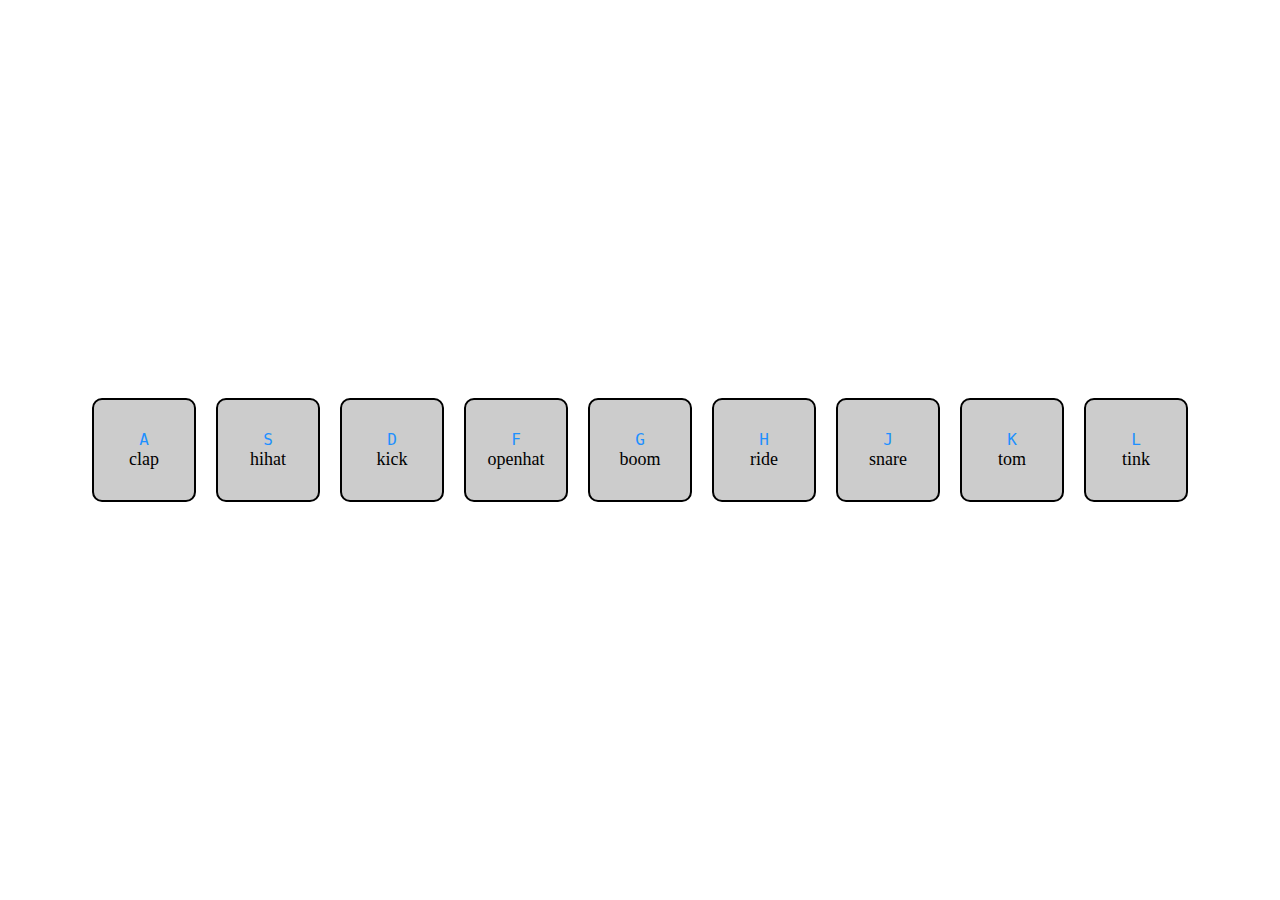
<file: 1-drumkit/index.html>
<!DOCTYPE html>
<html lang="en">
  <head>
    <meta charset="UTF-8" />
    <title>JS Drum Kit</title>
    <link rel="stylesheet" href="style.css" />
  </head>
  <body>
    <div class="keys">
      <div data-key="65" class="key">
        <kbd>A</kbd>
        <span class="sound">clap</span>
      </div>
      <div data-key="83" class="key">
        <kbd>S</kbd>
        <span class="sound">hihat</span>
      </div>
      <div data-key="68" class="key">
        <kbd>D</kbd>
        <span class="sound">kick</span>
      </div>
      <div data-key="70" class="key">
        <kbd>F</kbd>
        <span class="sound">openhat</span>
      </div>
      <div data-key="71" class="key">
        <kbd>G</kbd>
        <span class="sound">boom</span>
      </div>
      <div data-key="72" class="key">
        <kbd>H</kbd>
        <span class="sound">ride</span>
      </div>
      <div data-key="74" class="key">
        <kbd>J</kbd>
        <span class="sound">snare</span>
      </div>
      <div data-key="75" class="key">
        <kbd>K</kbd>
        <span class="sound">tom</span>
      </div>
      <div data-key="76" class="key">
        <kbd>L</kbd>
        <span class="sound">tink</span>
      </div>
    </div>

    <audio data-key="65" src="sounds/clap.wav"></audio>
    <audio data-key="83" src="sounds/hihat.wav"></audio>
    <audio data-key="68" src="sounds/kick.wav"></audio>
    <audio data-key="70" src="sounds/openhat.wav"></audio>
    <audio data-key="71" src="sounds/boom.wav"></audio>
    <audio data-key="72" src="sounds/ride.wav"></audio>
    <audio data-key="74" src="sounds/snare.wav"></audio>
    <audio data-key="75" src="sounds/tom.wav"></audio>
    <audio data-key="76" src="sounds/tink.wav"></audio>

    <script>
      const audioButton = document.getElementsByClassName('key');
      const audio = document.getElementsByTagName('audio');
      const handleClick = (e) => {
        const audioList = Array.from(audio);
        // const sound = e.target.querySelector('span');
        // const keybord = e.target.querySelector('kbd');
        const matchedAudio = audioList.find(
          (item) => item.dataset.key == e.target.dataset.key
        );
        matchedAudio.play();
      };
      for (let i = 0; i < audioButton.length; i++) {
        audioButton[i].addEventListener('click', handleClick);
      }
    </script>
  </body>
</html>
</file>
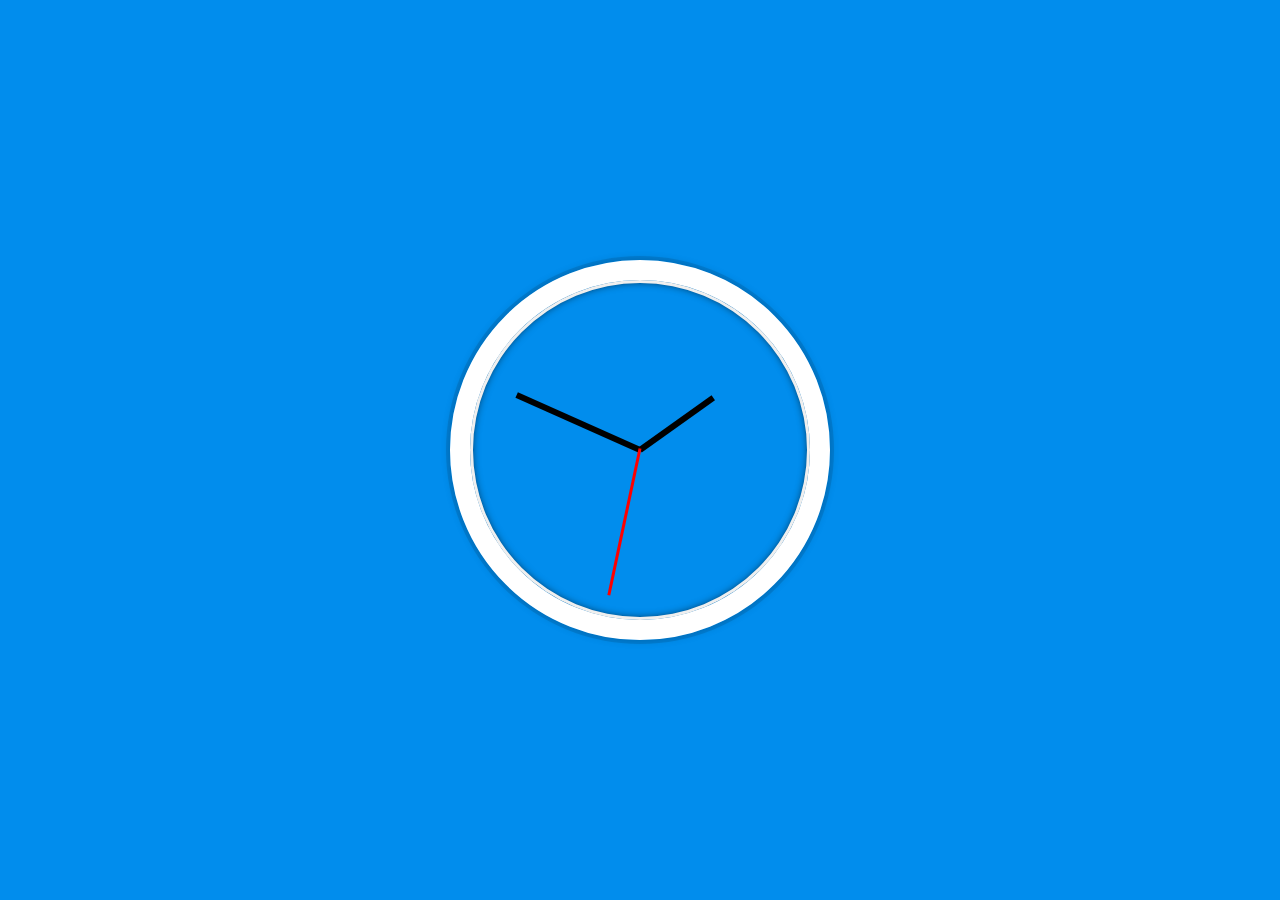
<file: 2-clock/index.html>
<!DOCTYPE html>
<html lang="en">
  <head>
    <meta charset="UTF-8" />
    <title>JS + CSS Clock</title>
    <link rel="stylesheet" href="style.css" />
  </head>
  <body>
    <div class="date"></div>
    <div class="clock">
      <div class="clock-face">
        <div class="hand hour-hand"></div>
        <div class="hand min-hand"></div>
        <div class="hand second-hand"></div>
      </div>
    </div>

    <script>
      // TIL: getElementByClassName -> HTMLCollections, querySelector -> returns the first Element within the document that matches the specified selector, or group of selectors. If no matches are found, null is returned.
      const dateDiv = document.querySelector('.date');
      const secondHand = document.querySelector('.second-hand');
      const minuteHand = document.querySelector('.min-hand');
      const hourHand = document.querySelector('.hour-hand');
      const date = new Date();
      console.log(date);
      // step 1: setting initial time
      let currentSecond = date.getSeconds();
      let currentMinute = date.getMinutes();
      let currentHour = date.getHours();
      secondHand.style.transform = `rotate(${currentSecond * 6 + 90}deg)`;
      minuteHand.style.transform = `rotate(${currentMinute * 6 + 90}deg)`;
      hourHand.style.transform = `rotate(${
        (currentHour - 12) * 30 + currentMinute * 0.5 + 90
      }deg)`;
      // step 2: rotate secondHand every second
      // TIL: setInterval은 변수 필요없고 변수로 clearInterval()
      setInterval(() => {
        currentSecond += 1;
        secondHand.style.transform = `rotate(${currentSecond * 6 + 90}deg)`;
        if (currentSecond === 60) {
          currentSecond = 0;
          currentMinute += 1;
          minuteHand.style.transform = `rotate(${currentMinute * 6 + 90}deg)`;
          hourHand.style.transform = `rotate(${
            (currentHour - 12) * 30 + currentMinute * 0.5 + 90
          }deg)`;
        }
      }, 1000);
    </script>
  </body>
</html>
</file>
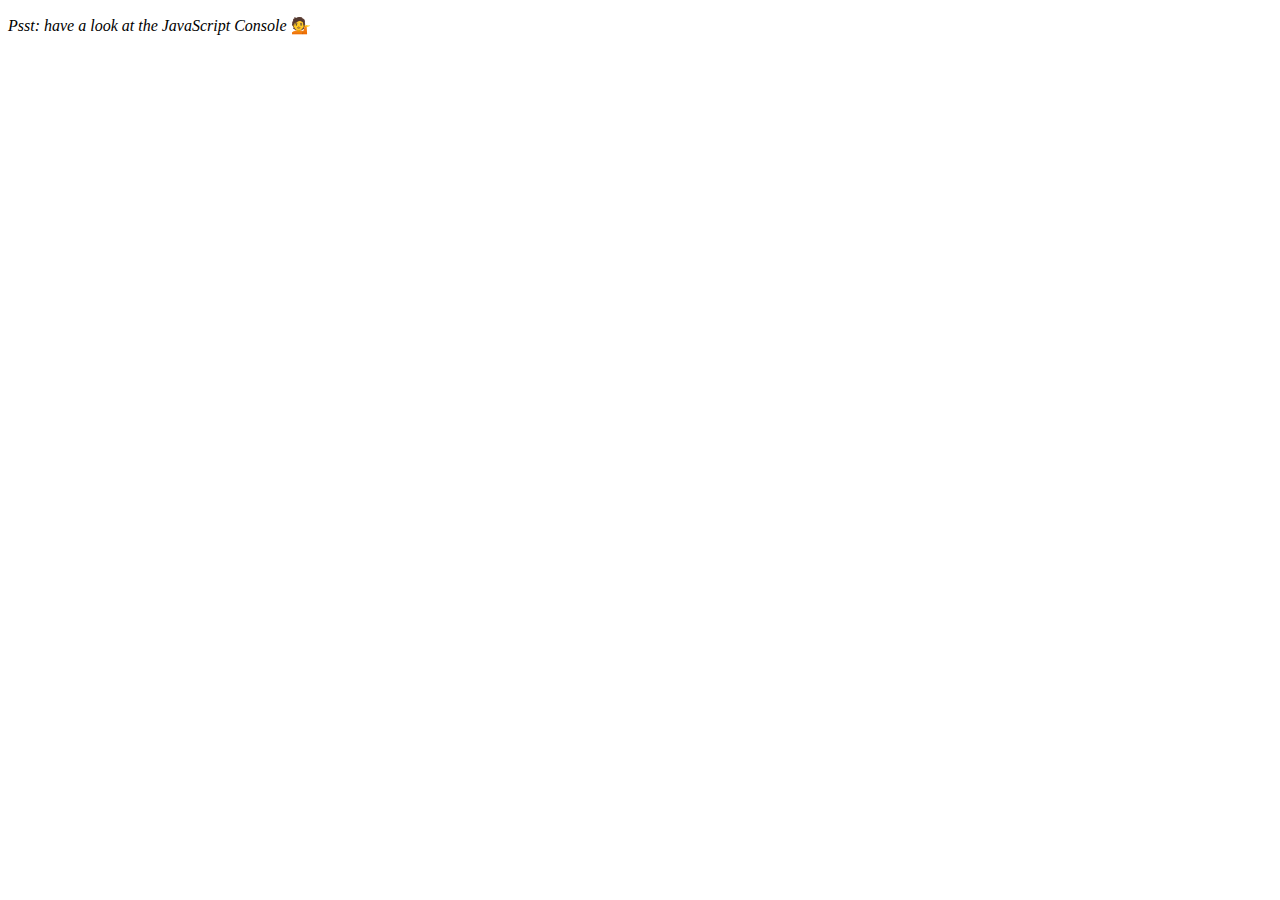
<file: 4-array-cardio-1/index.html>
<!DOCTYPE html>
<html lang="en">
  <head>
    <meta charset="UTF-8" />
    <title>Array Cardio 💪</title>
  </head>
  <body>
    <p><em>Psst: have a look at the JavaScript Console</em> 💁</p>
    <script>
      // Get your shorts on - this is an array workout!
      // ## Array Cardio Day 1

      // Some data we can work with

      const inventors = [
        { first: 'Albert', last: 'Einstein', year: 1879, passed: 1955 },
        { first: 'Isaac', last: 'Newton', year: 1643, passed: 1727 },
        { first: 'Galileo', last: 'Galilei', year: 1564, passed: 1642 },
        { first: 'Marie', last: 'Curie', year: 1867, passed: 1934 },
        { first: 'Johannes', last: 'Kepler', year: 1571, passed: 1630 },
        { first: 'Nicolaus', last: 'Copernicus', year: 1473, passed: 1543 },
        { first: 'Max', last: 'Planck', year: 1858, passed: 1947 },
        { first: 'Katherine', last: 'Blodgett', year: 1898, passed: 1979 },
        { first: 'Ada', last: 'Lovelace', year: 1815, passed: 1852 },
        { first: 'Sarah E.', last: 'Goode', year: 1855, passed: 1905 },
        { first: 'Lise', last: 'Meitner', year: 1878, passed: 1968 },
        { first: 'Hanna', last: 'Hammarström', year: 1829, passed: 1909 },
      ]

      const people = [
        'Bernhard, Sandra',
        'Bethea, Erin',
        'Becker, Carl',
        'Bentsen, Lloyd',
        'Beckett, Samuel',
        'Blake, William',
        'Berger, Ric',
        'Beddoes, Mick',
        'Beethoven, Ludwig',
        'Belloc, Hilaire',
        'Begin, Menachem',
        'Bellow, Saul',
        'Benchley, Robert',
        'Blair, Robert',
        'Benenson, Peter',
        'Benjamin, Walter',
        'Berlin, Irving',
        'Benn, Tony',
        'Benson, Leana',
        'Bent, Silas',
        'Berle, Milton',
        'Berry, Halle',
        'Biko, Steve',
        'Beck, Glenn',
        'Bergman, Ingmar',
        'Black, Elk',
        'Berio, Luciano',
        'Berne, Eric',
        'Berra, Yogi',
        'Berry, Wendell',
        'Bevan, Aneurin',
        'Ben-Gurion, David',
        'Bevel, Ken',
        'Biden, Joseph',
        'Bennington, Chester',
        'Bierce, Ambrose',
        'Billings, Josh',
        'Birrell, Augustine',
        'Blair, Tony',
        'Beecher, Henry',
        'Biondo, Frank',
      ]

      // Array.prototype.filter()
      // 1. Filter the list of inventors for those who were born in the 1500's
      const filteredInventor = inventors.filter(
        (item) => item.year >= 1500 && item.year < 1600
      )
      console.log(filteredInventor)

      // Array.prototype.map()
      // 2. Give us an array of the inventors first and last names
      const inventorsName = inventors.map((item) => {
        return `${item.first} ${item.last}`
      })
      console.log(inventorsName)

      // Array.prototype.sort()
      // 3. Sort the inventors by birthdate, oldest to youngest
      // TIL: 이게 왜 오름차순을 만드는 방법이지?
      const sortedInventorsByBirthDate = inventors.sort(
        (a, b) => a.year - b.year
      )
      console.log(sortedInventorsByBirthDate)

      // Array.prototype.reduce()
      // 4. How many years did all the inventors live all together?
      // TIL: what is reducer?
      const countEveryInventorsYear = inventors.map(
        (items) => items.passed - items.year
      )
      const result = countEveryInventorsYear.reduce(
        (accumulator, currentValue) => accumulator + currentValue
      )
      console.log(result)

      // 5. Sort the inventors by years lived
      const sortedInventorsByLivedYear = inventors.sort(
        (a, b) => a.passed - a.year - (b.passed - b.year)
      )
      console.log(sortedInventorsByLivedYear)

      // 6. create a list of Boulevards in Paris that contain 'de' anywhere in the name
      // https://en.wikipedia.org/wiki/Category:Boulevards_in_Paris

      // 7. sort Exercise
      // Sort the people alphabetically by last name
      // TIL: localeCompare은 문자열을 순서대로 정렬해줄 때 사용할 수 있다
      const sortedInventorsByLastName = people.sort(function (a, b) {
        const lastNameA = a.split(',')[1]
        const lastNameB = b.split(',')[1]
        return lastNameA.localeCompare(lastNameB)
      })

      console.log(sortedInventorsByLastName)

      // 8. Reduce Exercise
      // Sum up the instances of each of these
      const data = [
        'car',
        'car',
        'truck',
        'truck',
        'bike',
        'walk',
        'car',
        'van',
        'bike',
        'walk',
        'car',
        'van',
        'car',
        'truck',
      ]
      console.log('WIP')
    </script>
  </body>
</html>
</file>
<file: 1-drumkit/style.css>
html,
body {
  height: 100%;
  margin: 0;
}

.keys {
  width: 100%;
  height: 100%;
  display: flex;
  justify-content: center;
  align-items: center;
  gap: 20px;
}

.key {
  background-color: rgba(0, 0, 0, 0.2);
  border: 2px solid black;
  border-radius: 10px;
  width: 100px;
  height: 100px;
  display: flex;
  flex-direction: column;
  justify-content: center;
  align-items: center;
}

.key:hover {
  cursor: pointer;
}

.key:active {
  cursor: pointer;
  border: 2px solid dodgerblue;
  box-shadow: 0px 0px 15px rgba(30, 144, 255);
  font-size: 22px;
}

.key > kbd {
  color: dodgerblue;
  font-size: 16px;
  pointer-events: none;
}

.key:active > kbd {
  font-size: 18px;
}

.sound {
  font-size: 18px;
  pointer-events: none;
}

.key:active > span {
  font-size: 20px;
}
</file>
<file: 2-clock/style.css>
html {
  background: #018ded url(https://unsplash.it/1500/1000?image=881&blur=5);
  background-size: cover;
  font-family: 'helvetica neue';
  text-align: center;
  font-size: 10px;
}

body {
  margin: 0;
  font-size: 2rem;
  display: flex;
  flex: 1;
  min-height: 100vh;
  align-items: center;
}

.clock {
  width: 30rem;
  height: 30rem;
  border: 20px solid white;
  border-radius: 50%;
  margin: 50px auto;
  position: relative;
  padding: 2rem;
  box-shadow: 0 0 0 4px rgba(0, 0, 0, 0.1), inset 0 0 0 3px #efefef,
    inset 0 0 10px black, 0 0 10px rgba(0, 0, 0, 0.2);
}

.clock-face {
  position: relative;
  width: 100%;
  height: 100%;
  transform: translateY(-3px);
}

.hand {
  width: 50%;
  height: 6px;
  background: black;
  position: absolute;
  top: 50%;
  /* TIL:  clock-face 기준으로 위에서 부터 50% 오른쪽에서 50% 띄우는 방법*/
  right: 50%;
  transform-origin: right;
}

.hour-hand {
  width: 30%;
}

.min-hand {
  width: 45%;
}

.second-hand {
  background-color: red;
  height: 3px;
}
</file>
